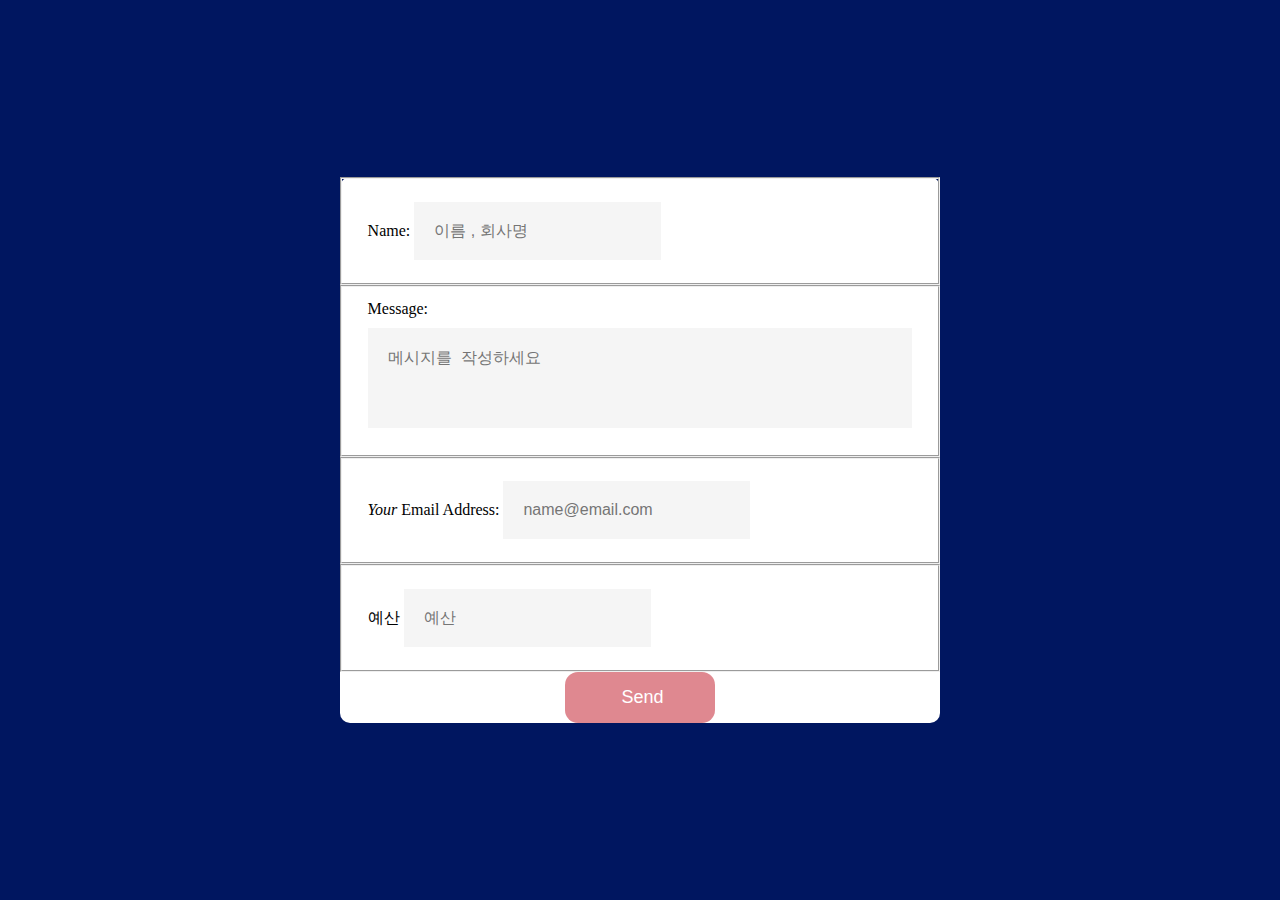
<file: index.html>
<!DOCTYPE html>
<html lang="en">
  <head>
    <meta charset="UTF-8" />
    <meta http-equiv="X-UA-Compatible" content="IE=edge" />
    <meta name="viewport" content="width=device-width, initial-scale=1.0" />
    <title>이메일보내기 테스트</title>
    <link rel="stylesheet" href="style.css" />
  </head>

  <body>
    <form
      class="gform pure-form pure-form-stacked"
      method="POST"
      data-email="dhrhddlekae@naver.com"
      action="https://script.google.com/macros/s/AKfycbxV36WpL7tk8xote77fOEdQ__0hNyU31X5w-EkiRa7vA1nvsGPqnTNnFPk-V8khZ_YEZA/exec"
      ;
    >
      <div class="form-elements">
        <!--submit/button-->
        <!-- <button class="button-success pure-button button-xlarge"><i class="fa fa-paper-plane"></i>&nbsp;Send</button> -->

        <!--text-field-->
        <!-- <fieldset class="pure-group">
          <label for="text">Name: </label>
          <input id="text" name="text" value="이름을 입력해주세요" />
        </fieldset> -->

        <!--text-area-->
        <!-- <fieldset class="pure-group">
          <label for="text-area">Message: </label>
          <textarea id="text-area" name="text-area" rows="10">Tell us what's on your mind...</textarea>
        </fieldset> -->

        <!--email-->
        <!-- <fieldset class="pure-group">
          <label for="email"><em>Your</em> Email Address:</label>
          <input id="email" name="email" type="email" required="" value="your.name@email.com" />
        </fieldset> -->

        <!--color-->
        <!-- <fieldset class="pure-group">
          <label for="color">Favourite Color: </label>
          <input id="color" type="color" name="color" />
        </fieldset> -->

        <!--radio button-->
        <!-- <fieldset class="pure-group">
          <label for="radio">Choose a Programming Language: </label>
          <input id="radio" type="radio" name="radio" value="js" checked="" />Javascript
        </fieldset> -->

        <!--radio group-->
        <!-- <fieldset class="pure-group">
          <legend>OK, Now Really Choose:</legend>
          <input id="radio-group--javascript" type="radio" name="radio-group" value="js" />
          <label for="radio-group--javascript">Javascript</label>
          <input id="radio-group--java" type="radio" name="radio-group" value="java" />
          <label for="radio-group--java">Java</label>
          <input id="radio-group--cplusplus" type="radio" name="radio-group" value="c++" />
          <label for="radio-group--cplusplus">C++</label>
          <input id="radio-group--python" type="radio" name="radio-group" value="python" checked="" />
          <label for="radio-group--python">Python</label>
          <input id="radio-group--other" type="radio" name="radio-group" value="other" />
          <label for="radio-group--other">Other</label>
        </fieldset> -->

        <!--checkbox-->
        <!-- <fieldset class="pure-group">
          <label for="checkbox">What are you Most Comfortable With?</label>
          <input id="checkbox" type="checkbox" name="checkbox" value="js" checked="" />Javascript
        </fieldset> -->

        <!--checkboxes-->
        <!-- <fieldset class="pure-group">
          <legend>What are you Most Comfortable With?</legend>
          <input id="checkboxes--javascript" type="checkbox" name="checkboxes" value="js" checked="" />
          <label for="checkboxes--javascript">Javascript</label>
          <input id="checkboxes--java" type="checkbox" name="checkboxes" value="java" />
          <label for="checkboxes--java">Java</label>
          <input id="checkboxes--cplusplus" type="checkbox" name="checkboxes" value="c++" />
          <label for="checkboxes--cplusplus">C++</label>
          <input id="checkboxes--python" type="checkbox" name="checkboxes" value="python" checked="" />
          <label for="checkboxes--python">Python</label>
          <input id="checkboxes--other" type="checkbox" name="checkboxes" value="other" checked="" />
          <label for="checkboxes--other">Other</label>
        </fieldset> -->

        <!--menu-->
        <!-- <fieldset class="pure-group">
          <label for="menu">Try Again:</label>
          <select id="menu" name="menu">
            <option selected="">Javascript</option>
            <option>Java</option>
            <option>C++</option>
            <option>Python</option>
            <option>Other</option>
          </select>
        </fieldset> -->

        <!--list-->
        <!-- <fieldset class="pure-group">
          <label for="list">And Again:</label>
          <select id="list" name="list" multiple="" size="5">
            <option selected="">Javascript</option>
            <option>Java</option>
            <option>C++</option>
            <option selected="">Python</option>
            <option>Other</option>
          </select>
        </fieldset> -->

        <!--datalist-->
        <!-- <fieldset class="pure-group">
          <label for="datalist">And Yet Again!:</label>
          <input id="datalist" list="progLang" name="datalist" value="C++" />
          <datalist id="progLang">
            <option value="Javascript"></option>
            <option value="Java"></option>
            <option value="C++"></option>
            <option value="Python"></option>
            <option value="Other"></option>
          </datalist>
        </fieldset> -->

        <!--date-->
        <!-- <fieldset class="pure-group">
          <label for="date">Date</label>
          <input id="date" type="date" name="date" value="2017-03-16" />
        </fieldset> -->

        <!--datetime-local-->
        <!-- <fieldset class="pure-group">
          <label for="datetime-local">Datetime local</label>
          <input id="datetime-local" type="datetime-local" name="datetime-local" value="2017-03-16T23:59:59" />
        </fieldset> -->

        <!--month-->
        <!-- <fieldset class="pure-group">
          <label for="month">Month</label>
          <input id="month" type="month" name="month" value="2017-10" />
        </fieldset> -->

        <!--number-->
        <!-- <fieldset class="pure-group">
          <label for="number">Number</label>
          <input id="number" type="number" name="number" value="3" />
        </fieldset> -->

        <!--range-->
        <!-- <fieldset class="pure-group">
          <label for="range">Range</label>
          <input id="range" type="range" name="range" value="76" min="0" max="100" />
        </fieldset> -->

        <!--search-->
        <!-- <fieldset class="pure-group">
          <label for="search">Search</label>
          <input id="search" type="search" name="search" value="Bing || Google || DuckDuckGo" />
        </fieldset> -->

        <!--tel-->
        <!-- <fieldset class="pure-group">
          <label for="tel">Tel</label>
          <input id="tel" type="tel" name="tel" value="012-345-6789" />
        </fieldset> -->

        <!--time-->
        <!-- <fieldset class="pure-group">
          <label for="time">Time</label>
          <input id="time" type="time" name="time" value="10:51:36" />
        </fieldset> -->

        <!--url-->
        <!-- <fieldset class="pure-group">
          <label for="url">URL</label>
          <input
            id="url"
            type="url"
            name="url"
            value="https://github.com/dwyl/learn-to-send-email-via-google-script-html-no-server"
          />
        </fieldset> -->

        <!--week-->
        <!-- <fieldset class="pure-group">
          <label for="week">Week</label>
          <input id="week" type="week" name="week" value="2017-W51" />
        </fieldset> -->

        <!--hidden-->
        <input type="hidden" name="hidden" value="this is hidden" />
      </div>

      <div class="thankyou_message" style="display: none">
        <h2><em>Thanks</em> 곧 연락 드릴게요!</h2>
      </div>
    </form>

    <!-- showing multiple forms working -->

    <div class="container">
      <form
        class="gform pure-form pure-form-stacked"
        method="POST"
        data-email="dhrhddleka@naver.com"
        action="https://script.google.com/macros/s/AKfycbywchP958KN3kSifzuK3q0vXPlBFodgtWFVCXUME3G8LOkICE-59_4tYV3GEwUMnBKmyA/exec"
      >
        <!-- change the form action to your script url -->

        <div class="form-elements">
          <fieldset class="pure-group">
            <label for="name">Name: </label>
            <input id="name" name="name" placeholder="이름 , 회사명" />
          </fieldset>

          <fieldset class="pure-group">
            <label for="message">Message: </label>
            <textarea id="message" name="message" rows="10" placeholder="메시지를 작성하세요"></textarea>
          </fieldset>

          <fieldset class="pure-group">
            <label for="email"><em>Your</em> Email Address:</label>
            <input id="email" name="email" type="email" value="" required="*" placeholder="name@email.com" />
          </fieldset>

          <fieldset class="pure-group">
            <label for="color">예산 </label>
            <input id="color" name="color" placeholder="예산" />
          </fieldset>

          <button class="button-success pure-button button-xlarge"><i class="fa fa-paper-plane"></i>&nbsp;Send</button>
        </div>

        <!-- Customise the Thankyou Message People See when they submit the form: -->
        <div class="thankyou_message" style="display: none">
          <h2><em>Thanks</em> for contacting us again! We will get back to you soon!</h2>
        </div>
      </form>
    </div>
    <script data-cfasync="false" type="text/javascript" src="main.js"></script>
  </body>

  <!-- <body>
    <div class="container">
      <form id="emailForm" class="gform" method="post" target="frAttachFiles" onsubmit="return checkform()">
        <h3>SMTPJS</h3>
        <input type="text" name="name" placeholder="이름을 입력하세요" />
        <input type="email" id="email" name="email" placeholder="이메일을 입력하세요" />
        <input type="text" name="phone" placeholder="핸드폰을 입력하세요" />
        <textarea name="message" rows="4" placeholder="문의하실 내용을 입력하세요"></textarea>

        <button type="submit" name="submit" onclick="return checkform();">Send</button>
      </form>
      <iframe name="frAttachFiles" style="display: none"></iframe>
    </div>
  </body>

  <script>
    function checkform() {
      document.getElementById("emailForm").action =
        "https://script.google.com/macros/s/AKfycbxV36WpL7tk8xote77fOEdQ__0hNyU31X5w-EkiRa7vA1nvsGPqnTNnFPk-V8khZ_YEZA/exec";
      var email = document.getElementById("email").value;
      console.log(email);
      if (email != "") {
        var exptext = /^[A-Za-z0]+@[A-Za-z0-9-]+\,[A-Za-z0-9\-]+/;
        if (exptext.test(email) == false) {
          alert("입력한 메일형식이 올바르지 않습니다.");
          document.emailForm.email.focus();
          return false;
        }
      }
      return true;
    }

    // const frm = document.querySelector(".gform");
    // function Checkform() {
    //   if (frm.name.value == "") {
    //     frm.name.focus();
    //     alert("성명을 입력하세요");
    //     return false;
    //   }
    //   if (frm.email.value == "") {
    //     frm.email.focus();
    //     alert("메일을 입력하세요");
    //     return false;
    //   }
    //   if (frm.phone.value == "") {
    //     frm.phone.focus();
    //     alert("폰번호을 입력하세요");
    //     return false;
    //   }
    //   if (frm.message.value == "") {
    //     frm.message.focus();
    //     alert("내용을 입력하세요");
    //     return false;
    //   } else {
    //     alert("메일을 정상적으로 전송하였다. 답변 기달");
    //     frm.reset();
    //   }
    // } -->
</html>
</file>
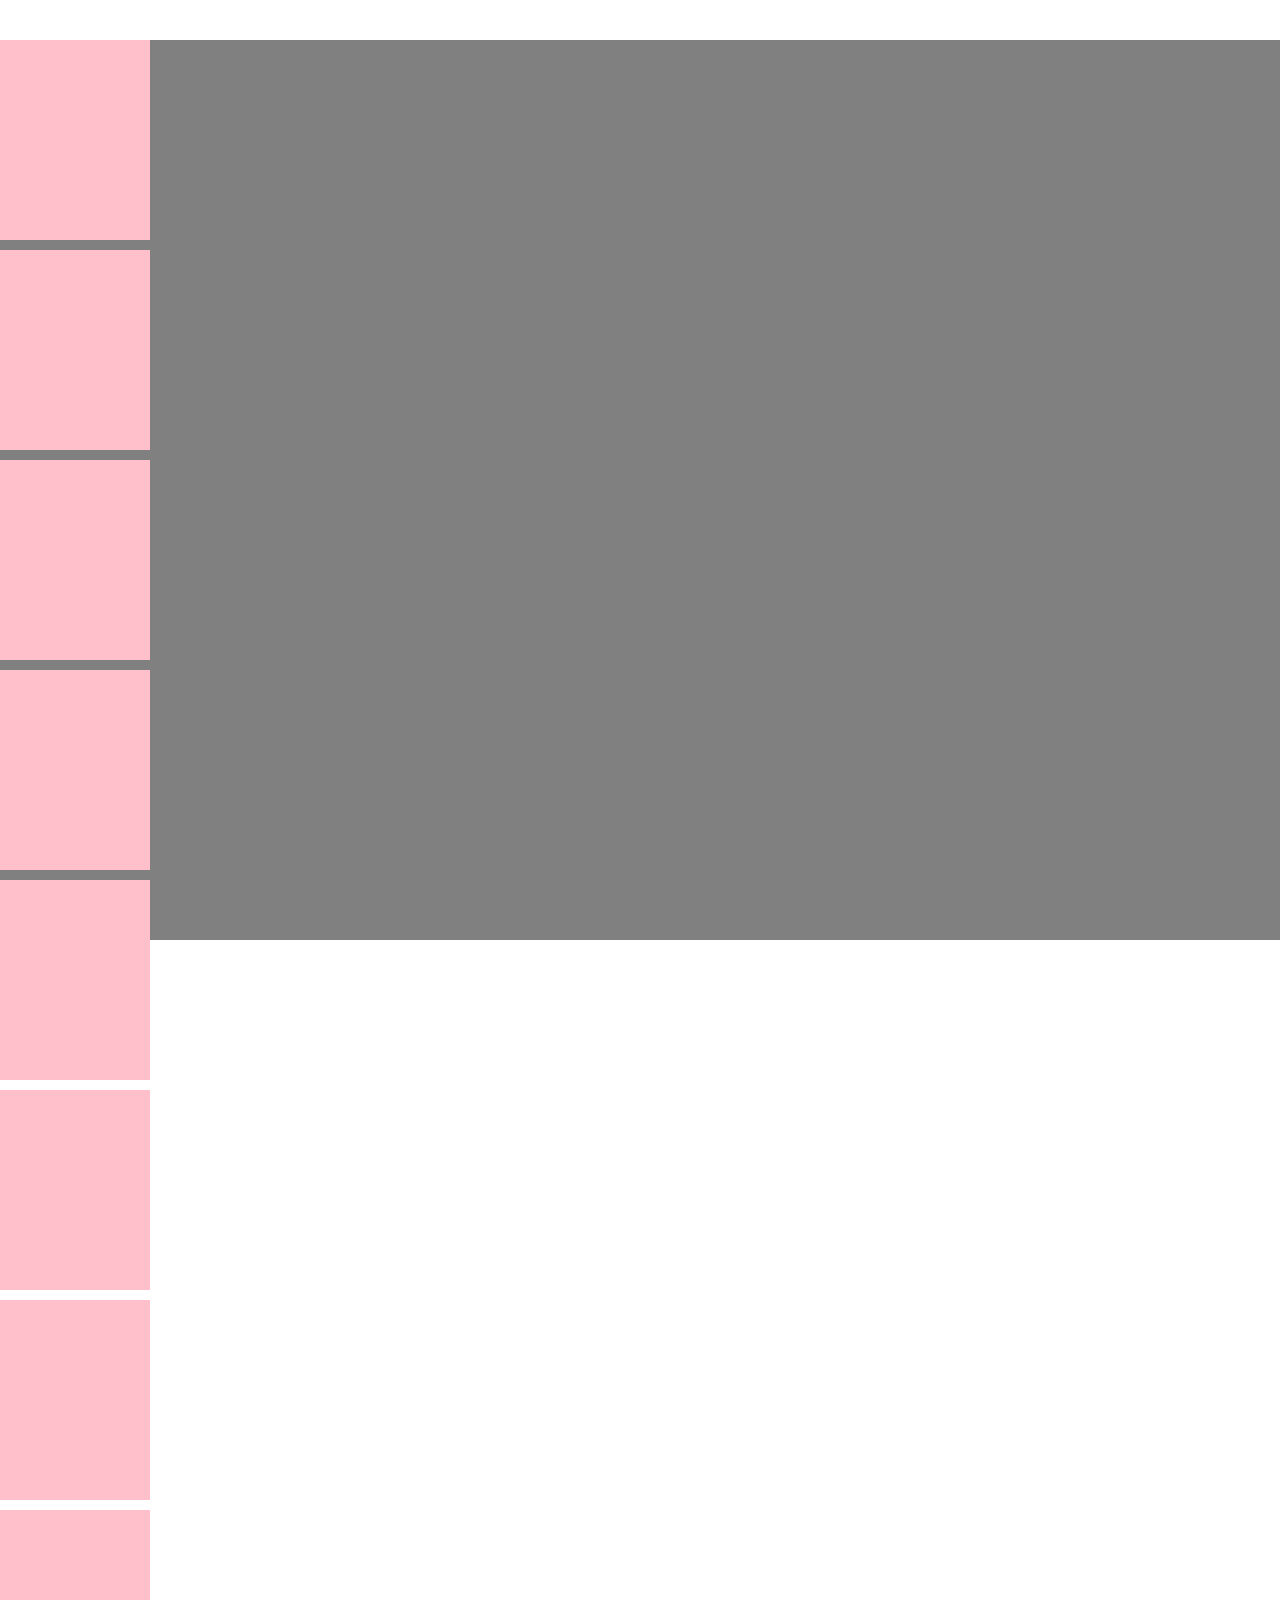
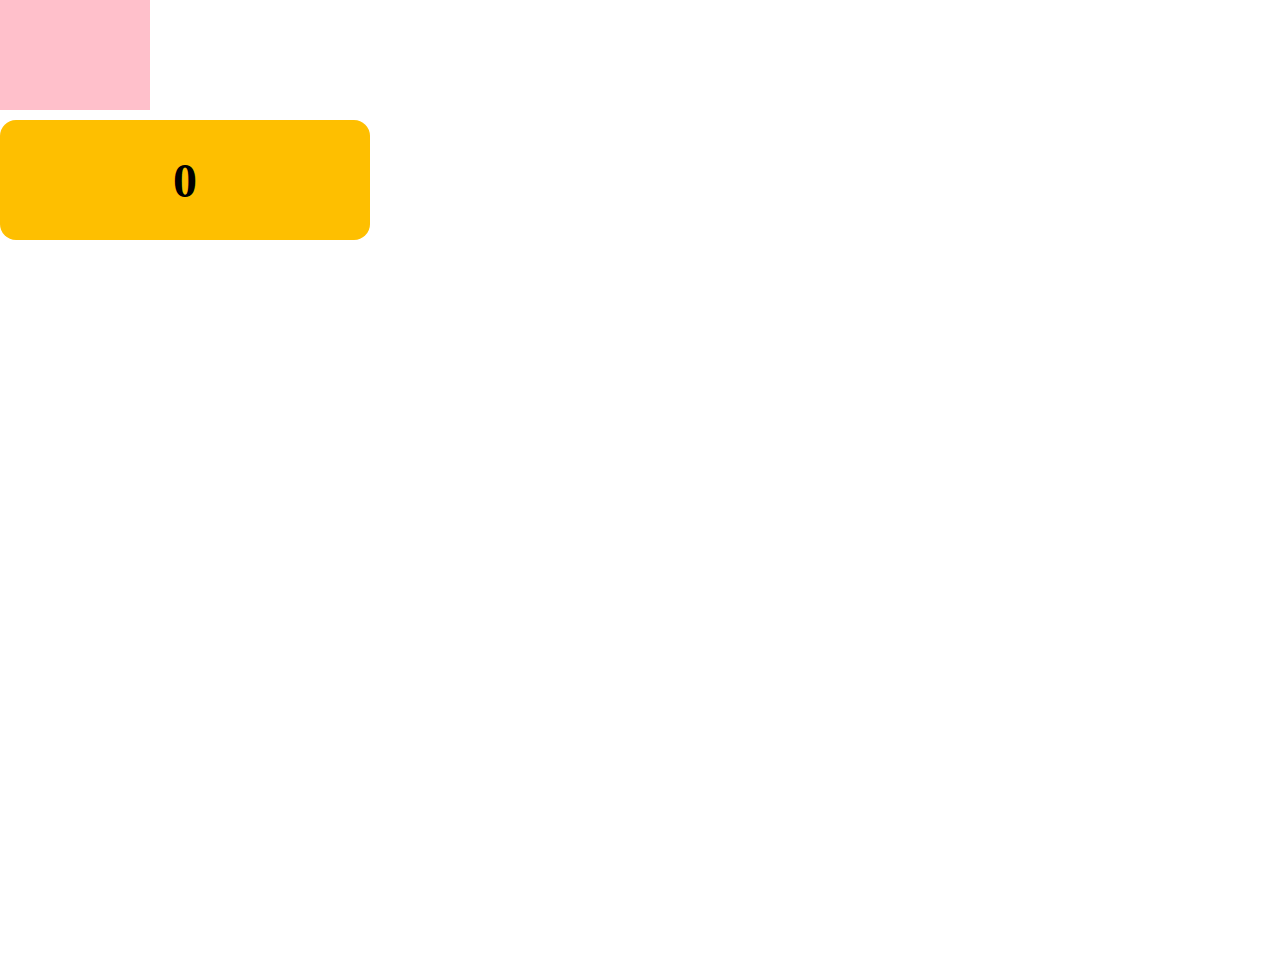
<file: aos_ex/index.html>
<!DOCTYPE html>
<html lang="ko">
  <head>
    <meta charset="UTF-8" />
    <meta http-equiv="X-UA-Compatible" content="IE=edge" />
    <meta name="viewport" content="width=device-width, initial-scale=1.0" />
    <title>AOS기능</title>
    <link rel="stylesheet" href="https://unpkg.com/aos@2.3.1/dist/aos.css" />
    <link rel="stylesheet" href="style.css" />
    <script src="https://unpkg.com/aos@2.3.1/dist/aos.js"></script>
    <script src="count.js" defer></script>
  </head>
  <body>
    <div class="container">
      <div class="box"></div>
      <div class="box"></div>
      <div class="box"></div>
      <div class="box"></div>
      <div class="box"></div>
      <div class="box"></div>
      <div class="box"></div>
      <div class="box"></div>

      <h2 class="count">0</h2>

      <div data-aos="zoom-out-left">
        <!-- 오른쪽으로 줌아웃 하는 모션 설정 -->
        <section class="box"></section>
        <!-- 내용 ... -->
      </div>

      <!-- 다양한 속성들이 존재한다. (설명은 후술) -->
      <div data-aos="fade-up" data-aos-offset="200" data-aos-easing="ease-out-cubic" data-aos-duration="2000">
        <!-- 내용 ... -->
        <div class="box"></div>
        <div class="box"></div>
      </div>
    </div>
    <!-- AOS 스크립트 시작 -->
    <script>
      AOS.init(); // 자바스크립트로 init()을 해야 동작한다.
    </script>
  </body>
</html>
</file>
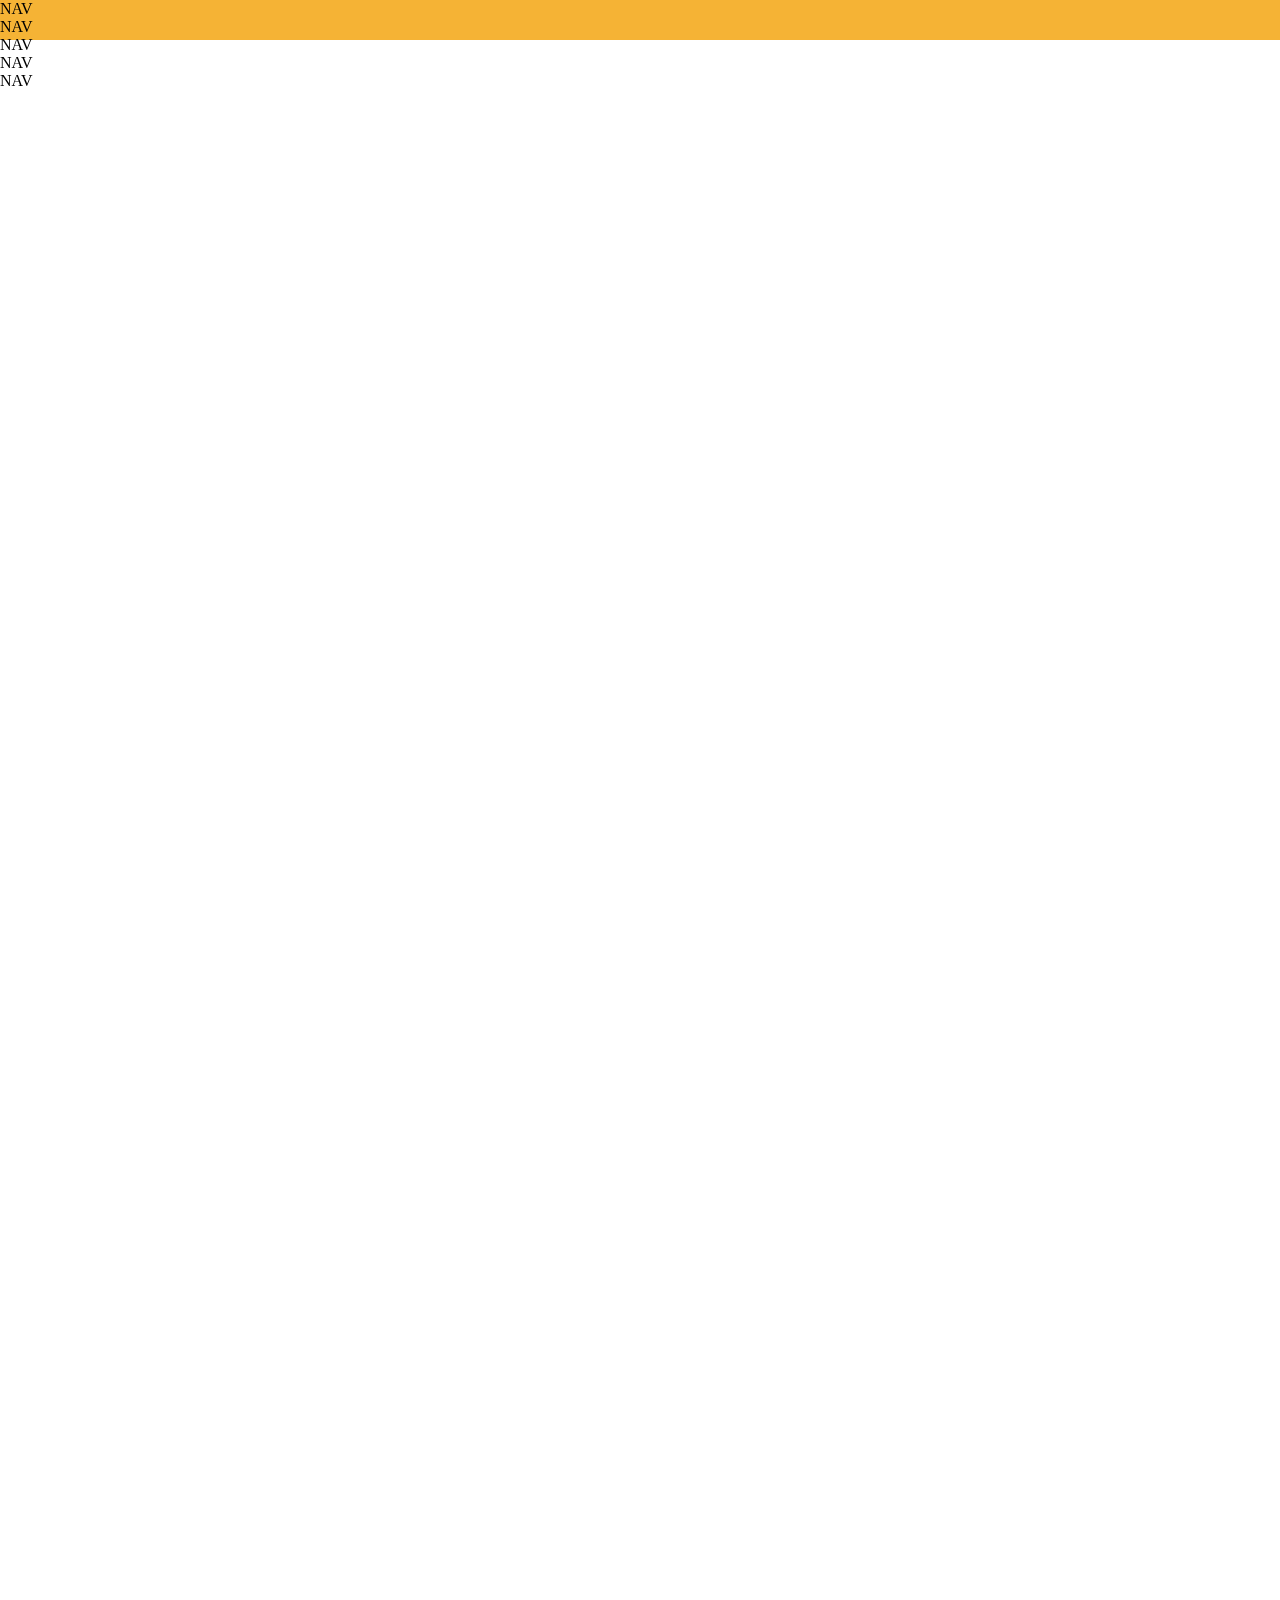
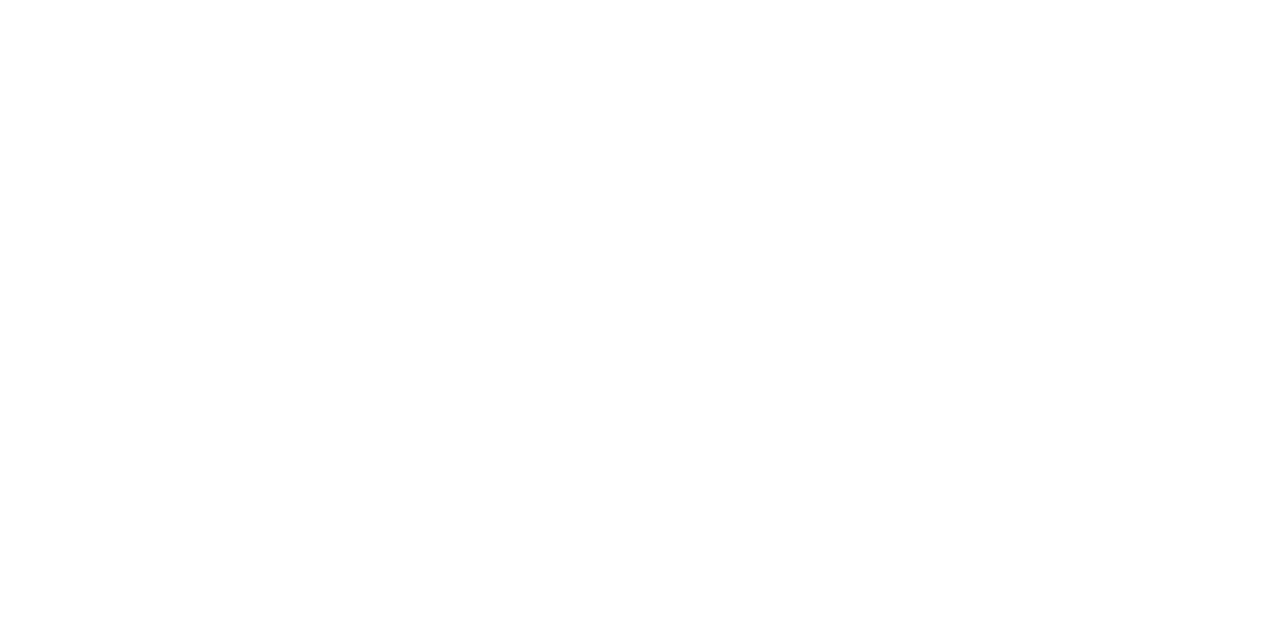
<file: aos_ex/scroll.html>
<!DOCTYPE html>
<html lang="en">
  <head>
    <meta charset="UTF-8" />
    <meta http-equiv="X-UA-Compatible" content="IE=edge" />
    <meta name="viewport" content="width=device-width, initial-scale=1.0" />
    <title>Document</title>
    <script src="https://ajax.googleapis.com/ajax/libs/jquery/1.11.3/jquery.min.js"></script>

    <link rel="stylesheet" href="style.css" />
  </head>
  <body>
    <nav>
      <ul>
        <li>NAV</li>
        <li>NAV</li>
        <li>NAV</li>
        <li>NAV</li>
        <li>NAV</li>
      </ul>
    </nav>

    <div class="text"></div>
    <div class="text"></div>
    <div class="text"></div>
    <div class="text"></div>
    <div class="text"></div>
    <div class="text"></div>
    <div class="text"></div>
    <div class="text"></div>
    <div class="text"></div>
    <div class="text"></div>
    <div class="text"></div>
    <div class="text"></div>

    <div class="text"></div>
    <div class="text"></div>
    <div class="text"></div>
    <div class="text"></div>
    <div class="text"></div>
    <div class="text"></div>
    <div class="text"></div>
    <div class="text"></div>
    <div class="text"></div>
    <div class="text"></div>
  </body>
  <script src="scroll.js"></script>
</html>
</file>
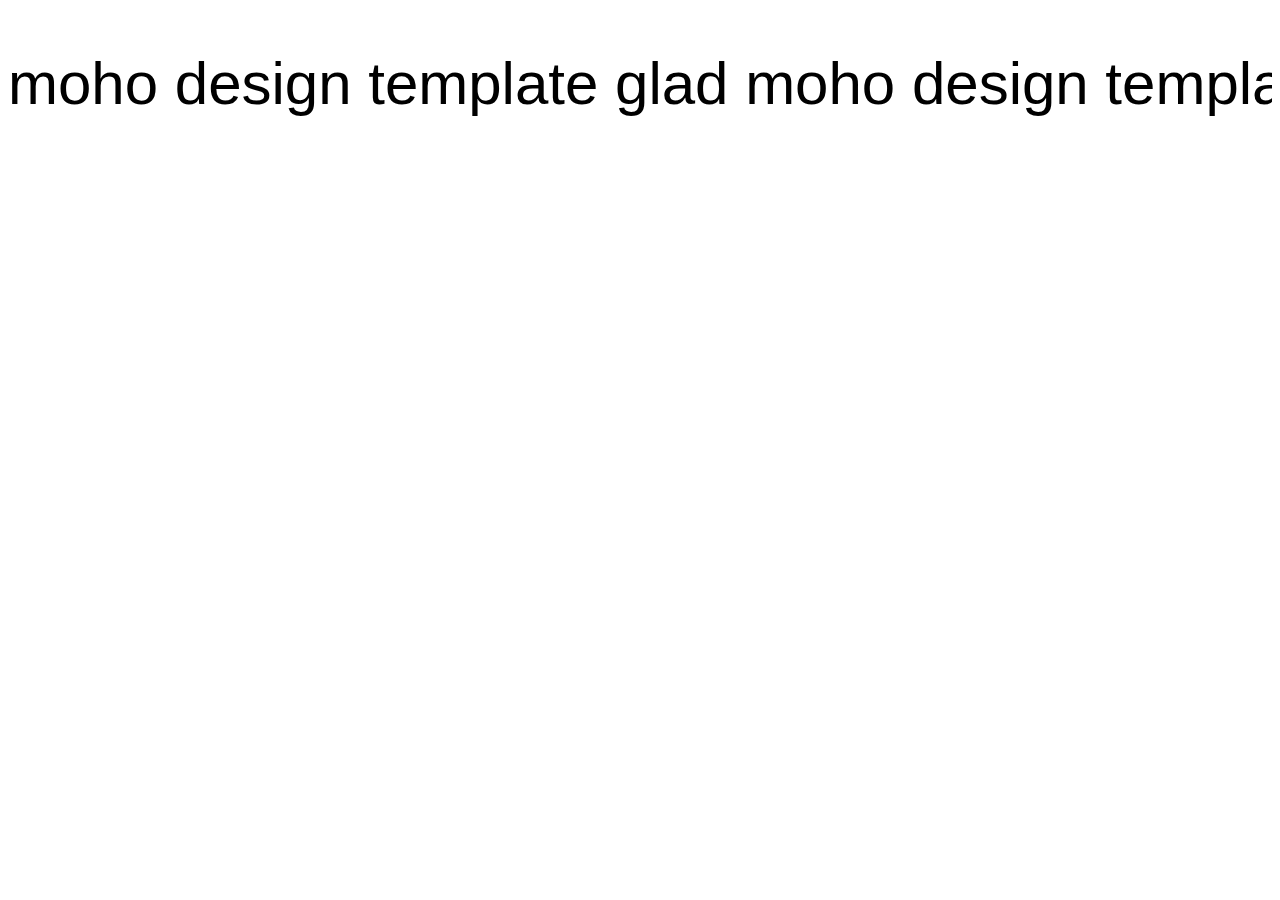
<file: aos_ex/track.html>
<!DOCTYPE html>
<html lang="en">
  <head>
    <meta charset="UTF-8" />
    <meta http-equiv="X-UA-Compatible" content="IE=edge" />
    <meta name="viewport" content="width=device-width, initial-scale=1.0" />
    <title>Document</title>
    <style>
      /* 움직이는 텍스트 */
      .animated-title {
        font-size: 60px;
        font-family: "Raleway", Sans-serif;
        font-weight: 300;
        position: relative;
        width: 100%;
        max-width: 100%;
        height: auto;
        padding: 100px 0;
        overflow-x: hidden;
        overflow-y: hidden;
      }
      .animated-title .track {
        position: absolute;
        white-space: nowrap;
        will-change: transform;
        animation: marquee 60s linear infinite;
      }
      @keyframes marquee {
        from {
          transform: translateX(0);
        }
        to {
          transform: translateX(-50%);
        }
      }
      @media (hover: hover) and (min-width: 700px) {
        .animated-title .content {
          -webkit-transform: translateY(calc(100% - 8rem));
          transform: translateY(calc(100% - 8rem));
        }
      }
    </style>
  </head>
  <body>
    <div class="animated-title">
      <div class="track">
        <div class="content">
          <div moho design template glad>
          moho design template glad
          moho design template glad
          moho design template glad
          moho design template glad
          moho design template glad
          
        </div>
      </div>
    </div>
  </body>
</html>
</file>
<file: style.css>
* {
  padding: 0;
  margin: 0;
  box-sizing: border-box;
}

body {
  width: 100%;
  height: 100vh;
}

.container {
  width: 100%;
  height: 100%;
  background: #001660;
  display: flex;
  align-items: center;
  justify-content: center;
}

fieldset {
  padding: 1vw 2vw;
}

form {
  background: #fff;
  display: flex;
  flex-direction: column;
  width: 90%;
  max-width: 600px;
  border-radius: 10px;
}

form h3 {
  color: #555;
  font-weight: 800;
  margin-bottom: 20px;
}

form input,
form textarea {
  border: 0;
  margin: 10px 0;
  padding: 20px;
  outline: none;
  background: #f5f5f5;
  font-size: 16px;
}

form textarea {
  width: 100%;
  height: 6.25em;
  border: none;
  resize: none;
}

form button {
  padding: 15px;
  background: #df8890;
  color: #fff;
  font-size: 18px;
  display: flex;
  align-items: center;
  justify-content: center;
  width: 150px;
  margin: 0 auto;
  border: 0;
  cursor: pointer;
  border-radius: 13px;
}

form button:hover {
  background: #d65461;
}

.thankyou_message {
  height: 150px;
  text-align: center;
  padding: 2.5vw;
}
</file>
<file: aos_ex/style.css>
* {
  padding: 0;
  margin: 0;
  box-sizing: border-box;
}

.container {
  width: 100%;
  height: 100vh;
  background: gray;
}
.box {
  width: 150px;
  height: 200px;
  margin-bottom: 10px;
  background-color: pink;
}

.count {
  width: 370px;
  height: 120px;
  display: flex;
  justify-content: center;
  align-items: center;
  font-size: 3rem;
  background: #febf00;
  border-radius: 1rem;
  color: #000;
  bottom: 0;
}

@keyframes fade-in {
  from {
    opacity: 0;
  }
  to {
  }
}

body {
  padding-top: 40px;
}

nav {
  position: fixed;
  top: 0;
  left: 0;
  width: 100%;
  height: 40px;
  background: #f5b335;
  transition: top 0.2s ease-in-out;
}

.nav-up {
  top: -40px;
}

.text {
  height: 100px;
}
</file>
